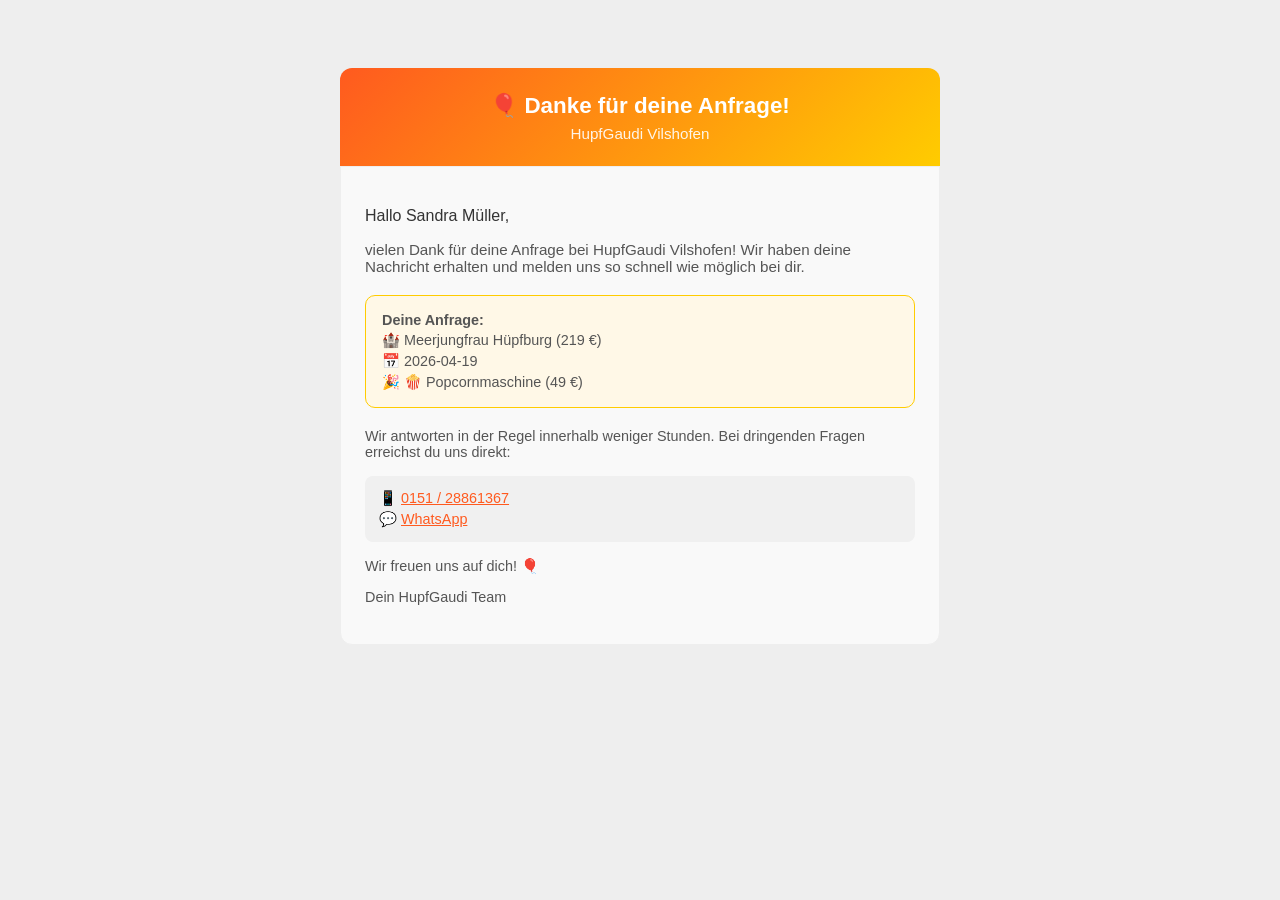
<file: email-eingang-preview.html>
<!DOCTYPE html>
<html><head><meta charset="UTF-8"><title>Eingangsbestätigung Vorschau</title></head>
<body style="background:#eee;padding:40px;">
<div style="font-family: Arial, sans-serif; max-width: 600px; margin: 0 auto; padding: 20px;">
    <div style="background: linear-gradient(135deg, #ff5a1f, #ffcc00); padding: 24px; border-radius: 12px 12px 0 0; text-align: center;">
        <h1 style="color: white; margin: 0; font-size: 1.4rem;">🎈 Danke für deine Anfrage!</h1>
        <p style="color: rgba(255,255,255,0.9); margin: 6px 0 0; font-size: 0.95rem;">HupfGaudi Vilshofen</p>
    </div>
    <div style="background: #f9f9f9; padding: 24px; border-radius: 0 0 12px 12px; border: 1px solid #eee;">
        <p style="font-size: 1rem; color: #333;">Hallo Sandra Müller,</p>
        <p style="font-size: 0.95rem; color: #555;">vielen Dank für deine Anfrage bei HupfGaudi Vilshofen! Wir haben deine Nachricht erhalten und melden uns so schnell wie möglich bei dir.</p>
        <div style="background: #fff8e7; border-radius: 10px; padding: 16px; margin: 20px 0; border: 1px solid #ffcc00;">
            <p style="margin: 0; font-size: 0.9rem; color: #555;"><strong>Deine Anfrage:</strong></p>
            <p style="margin: 4px 0 0; font-size: 0.9rem; color: #555;">🏰 Meerjungfrau Hüpfburg (219 €)</p>
            <p style="margin: 4px 0 0; font-size: 0.9rem; color: #555;">📅 2026-04-19</p>
            <p style="margin: 4px 0 0; font-size: 0.9rem; color: #555;">🎉 🍿 Popcornmaschine (49 €)</p>
        </div>
        <p style="font-size: 0.9rem; color: #555;">Wir antworten in der Regel innerhalb weniger Stunden. Bei dringenden Fragen erreichst du uns direkt:</p>
        <div style="background: #f0f0f0; border-radius: 8px; padding: 14px; margin-top: 16px;">
            <p style="margin: 0; font-size: 0.9rem; color: #555;">📱 <a href="tel:+4915128861367" style="color: #ff5a1f;">0151 / 28861367</a></p>
            <p style="margin: 4px 0 0; font-size: 0.9rem; color: #555;">💬 <a href="https://wa.me/4915128861367" style="color: #ff5a1f;">WhatsApp</a></p>
        </div>
        <p style="margin-top: 16px; font-size: 0.9rem; color: #555;">Wir freuen uns auf dich! 🎈</p>
        <p style="font-size: 0.9rem; color: #555;">Dein HupfGaudi Team</p>
    </div>
</div>
</body></html>
</file>
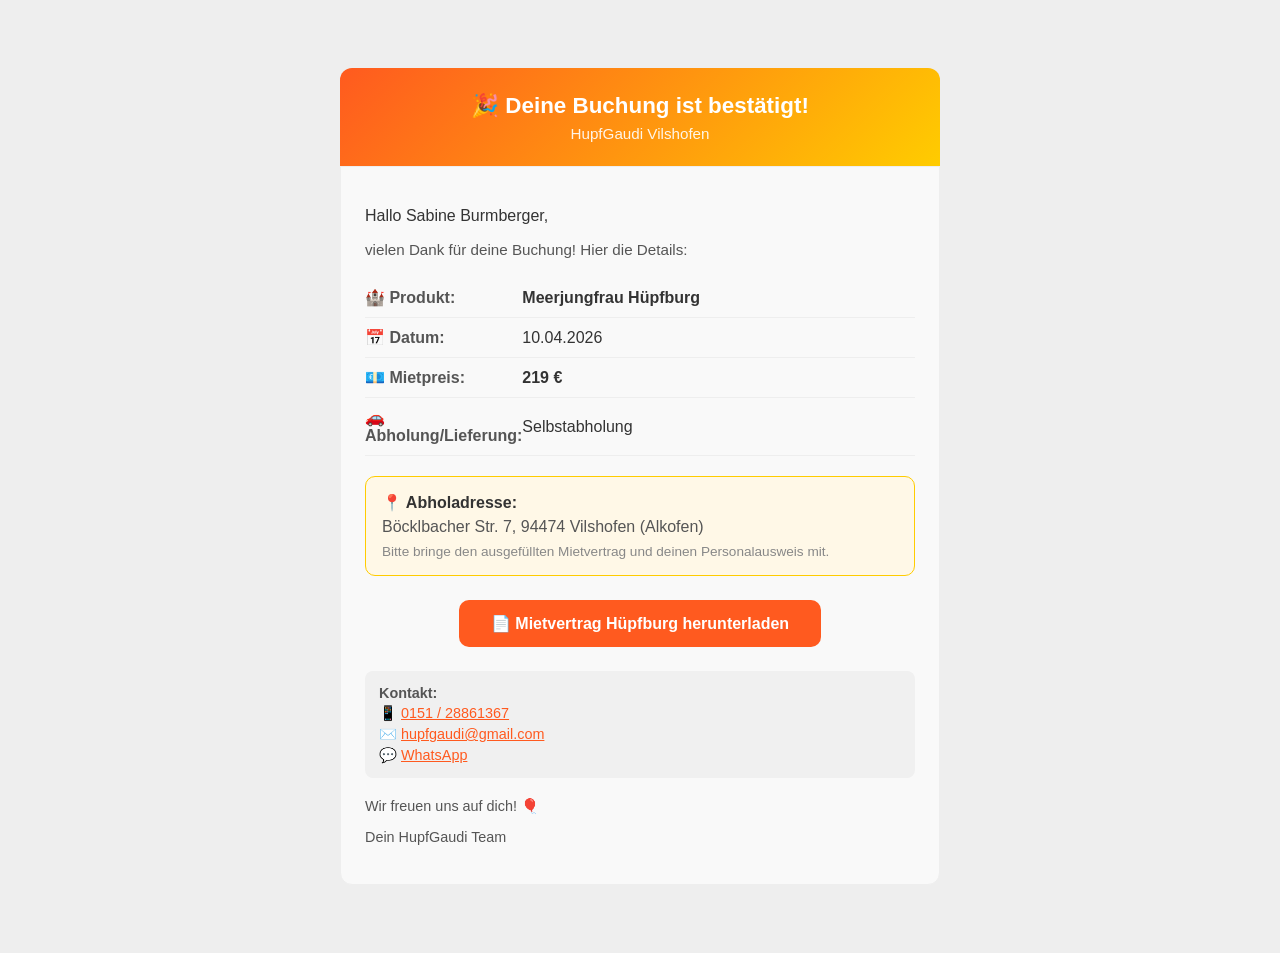
<file: email-preview.html>
<!DOCTYPE html>
<html><head><meta charset="UTF-8"><title>E-Mail Vorschau</title></head>
<body style="background:#eee;padding:40px;">
<div style="font-family: Arial, sans-serif; max-width: 600px; margin: 0 auto; padding: 20px;">
    <div style="background: linear-gradient(135deg, #ff5a1f, #ffcc00); padding: 24px; border-radius: 12px 12px 0 0; text-align: center;">
        <h1 style="color: white; margin: 0; font-size: 1.4rem;">🎉 Deine Buchung ist bestätigt!</h1>
        <p style="color: rgba(255,255,255,0.9); margin: 6px 0 0; font-size: 0.95rem;">HupfGaudi Vilshofen</p>
    </div>
    <div style="background: #f9f9f9; padding: 24px; border-radius: 0 0 12px 12px; border: 1px solid #eee;">
        <p style="font-size: 1rem; color: #333;">Hallo Sabine Burmberger,</p>
        <p style="font-size: 0.95rem; color: #555;">vielen Dank für deine Buchung! Hier die Details:</p>

        <table style="width: 100%; border-collapse: collapse; margin: 20px 0;">
            <tr style="border-bottom: 1px solid #eee;">
                <td style="padding: 10px 0; font-weight: bold; color: #555; width: 140px;">🏰 Produkt:</td>
                <td style="padding: 10px 0; color: #333; font-weight: bold;">Meerjungfrau Hüpfburg</td>
            </tr>
            <tr style="border-bottom: 1px solid #eee;">
                <td style="padding: 10px 0; font-weight: bold; color: #555;">📅 Datum:</td>
                <td style="padding: 10px 0; color: #333;">10.04.2026</td>
            </tr>
            <tr style="border-bottom: 1px solid #eee;">
                <td style="padding: 10px 0; font-weight: bold; color: #555;">💶 Mietpreis:</td>
                <td style="padding: 10px 0; color: #333; font-weight: bold;">219 €</td>
            </tr>
            <tr style="border-bottom: 1px solid #eee;">
                <td style="padding: 10px 0; font-weight: bold; color: #555;">🚗 Abholung/Lieferung:</td>
                <td style="padding: 10px 0; color: #333;">Selbstabholung</td>
            </tr>
        </table>

        <div style="background: #fff8e7; border-radius: 10px; padding: 16px; margin: 20px 0; border: 1px solid #ffcc00;">
            <p style="margin: 0 0 6px; font-weight: bold; color: #333;">📍 Abholadresse:</p>
            <p style="margin: 0; color: #555;">Böcklbacher Str. 7, 94474 Vilshofen (Alkofen)</p>
            <p style="margin: 8px 0 0; font-size: 0.85rem; color: #888;">Bitte bringe den ausgefüllten Mietvertrag und deinen Personalausweis mit.</p>
        </div>

        <div style="text-align: center; margin: 24px 0;">
            <a href="https://www.hupfgaudi-vilshofen.de/mietvertrag-huepfburg.html" style="display: inline-block; background: #ff5a1f; color: white; text-decoration: none; padding: 14px 32px; border-radius: 10px; font-weight: bold; font-size: 1rem;">📄 Mietvertrag Hüpfburg herunterladen</a>
        </div>

        <div style="background: #f0f0f0; border-radius: 8px; padding: 14px; margin-top: 20px;">
            <p style="margin: 0; font-size: 0.9rem; color: #555;"><strong>Kontakt:</strong></p>
            <p style="margin: 4px 0 0; font-size: 0.9rem; color: #555;">📱 <a href="tel:+4915128861367" style="color: #ff5a1f;">0151 / 28861367</a></p>
            <p style="margin: 4px 0 0; font-size: 0.9rem; color: #555;">✉️ <a href="mailto:hupfgaudi@gmail.com" style="color: #ff5a1f;">hupfgaudi@gmail.com</a></p>
            <p style="margin: 4px 0 0; font-size: 0.9rem; color: #555;">💬 <a href="https://wa.me/4915128861367" style="color: #ff5a1f;">WhatsApp</a></p>
        </div>

        <p style="margin-top: 20px; font-size: 0.9rem; color: #555;">Wir freuen uns auf dich! 🎈</p>
        <p style="font-size: 0.9rem; color: #555;">Dein HupfGaudi Team</p>
    </div>
</div>
</body></html>
</file>
